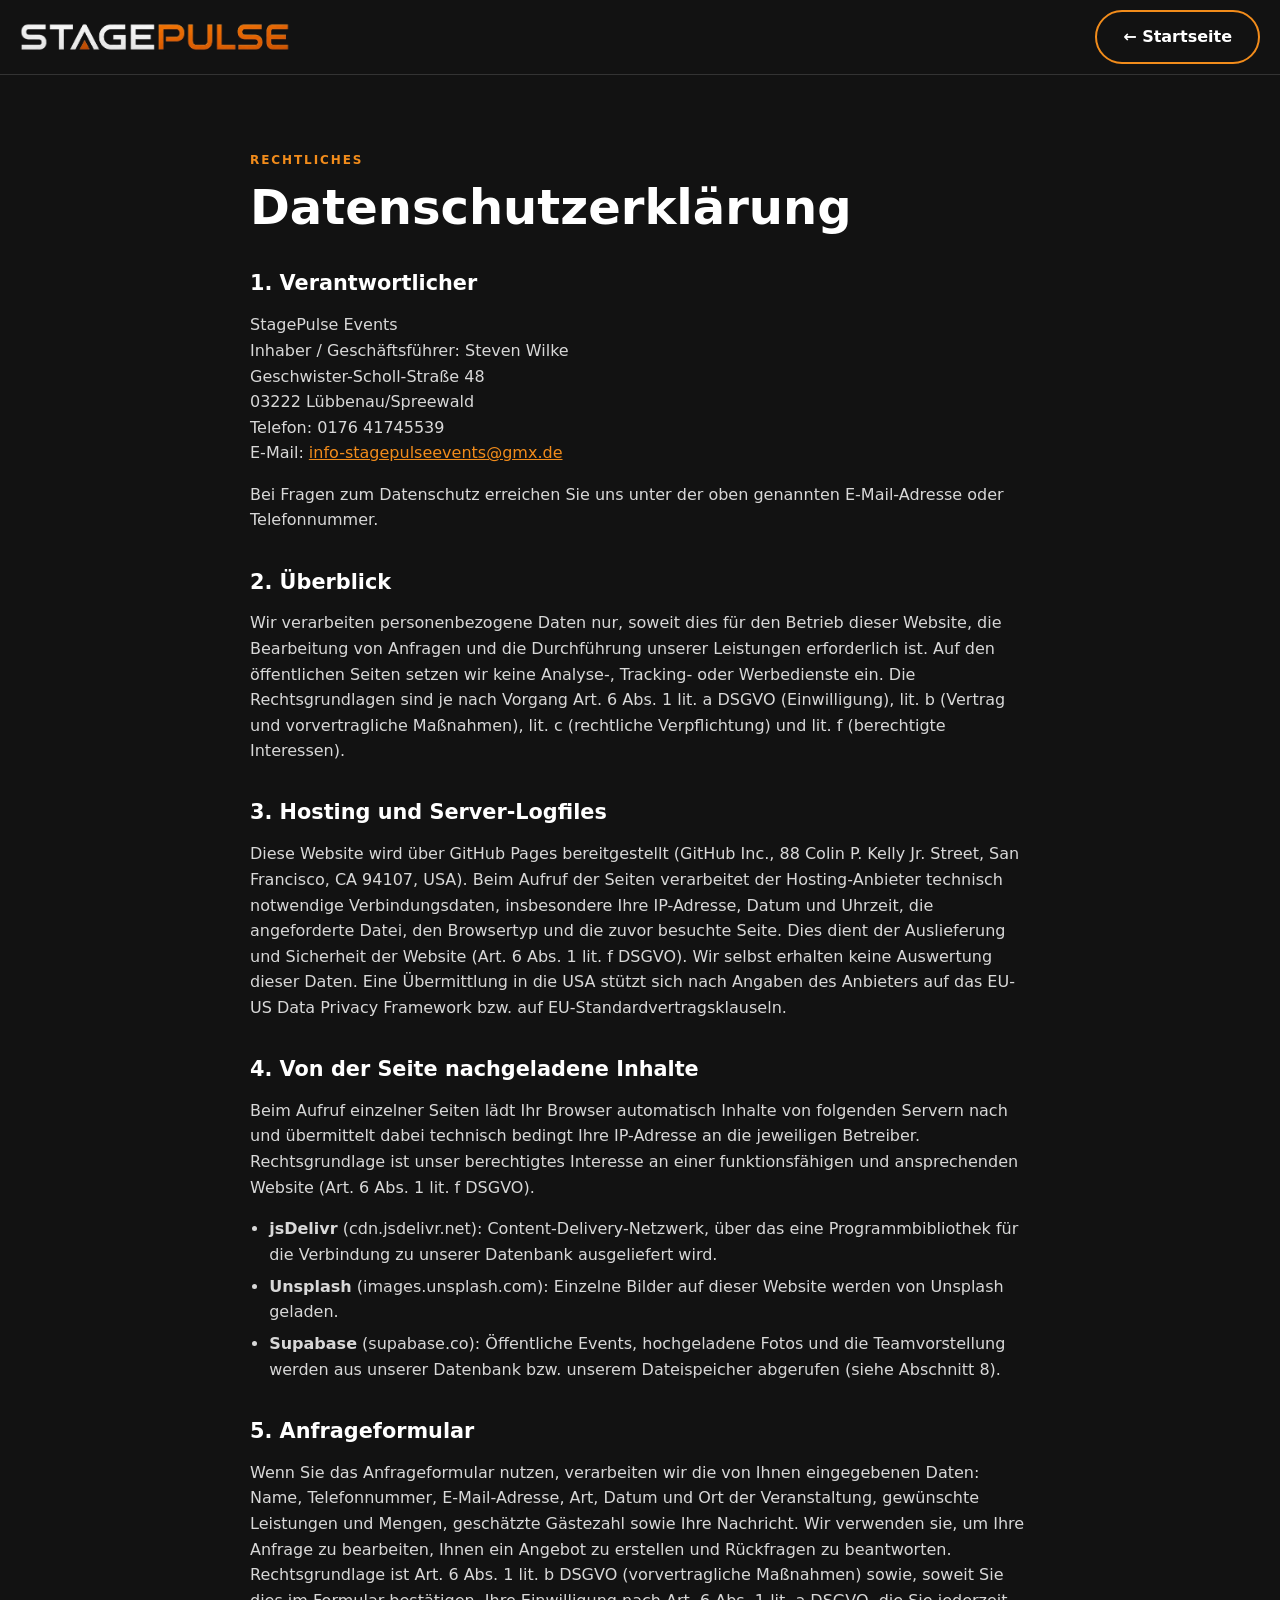
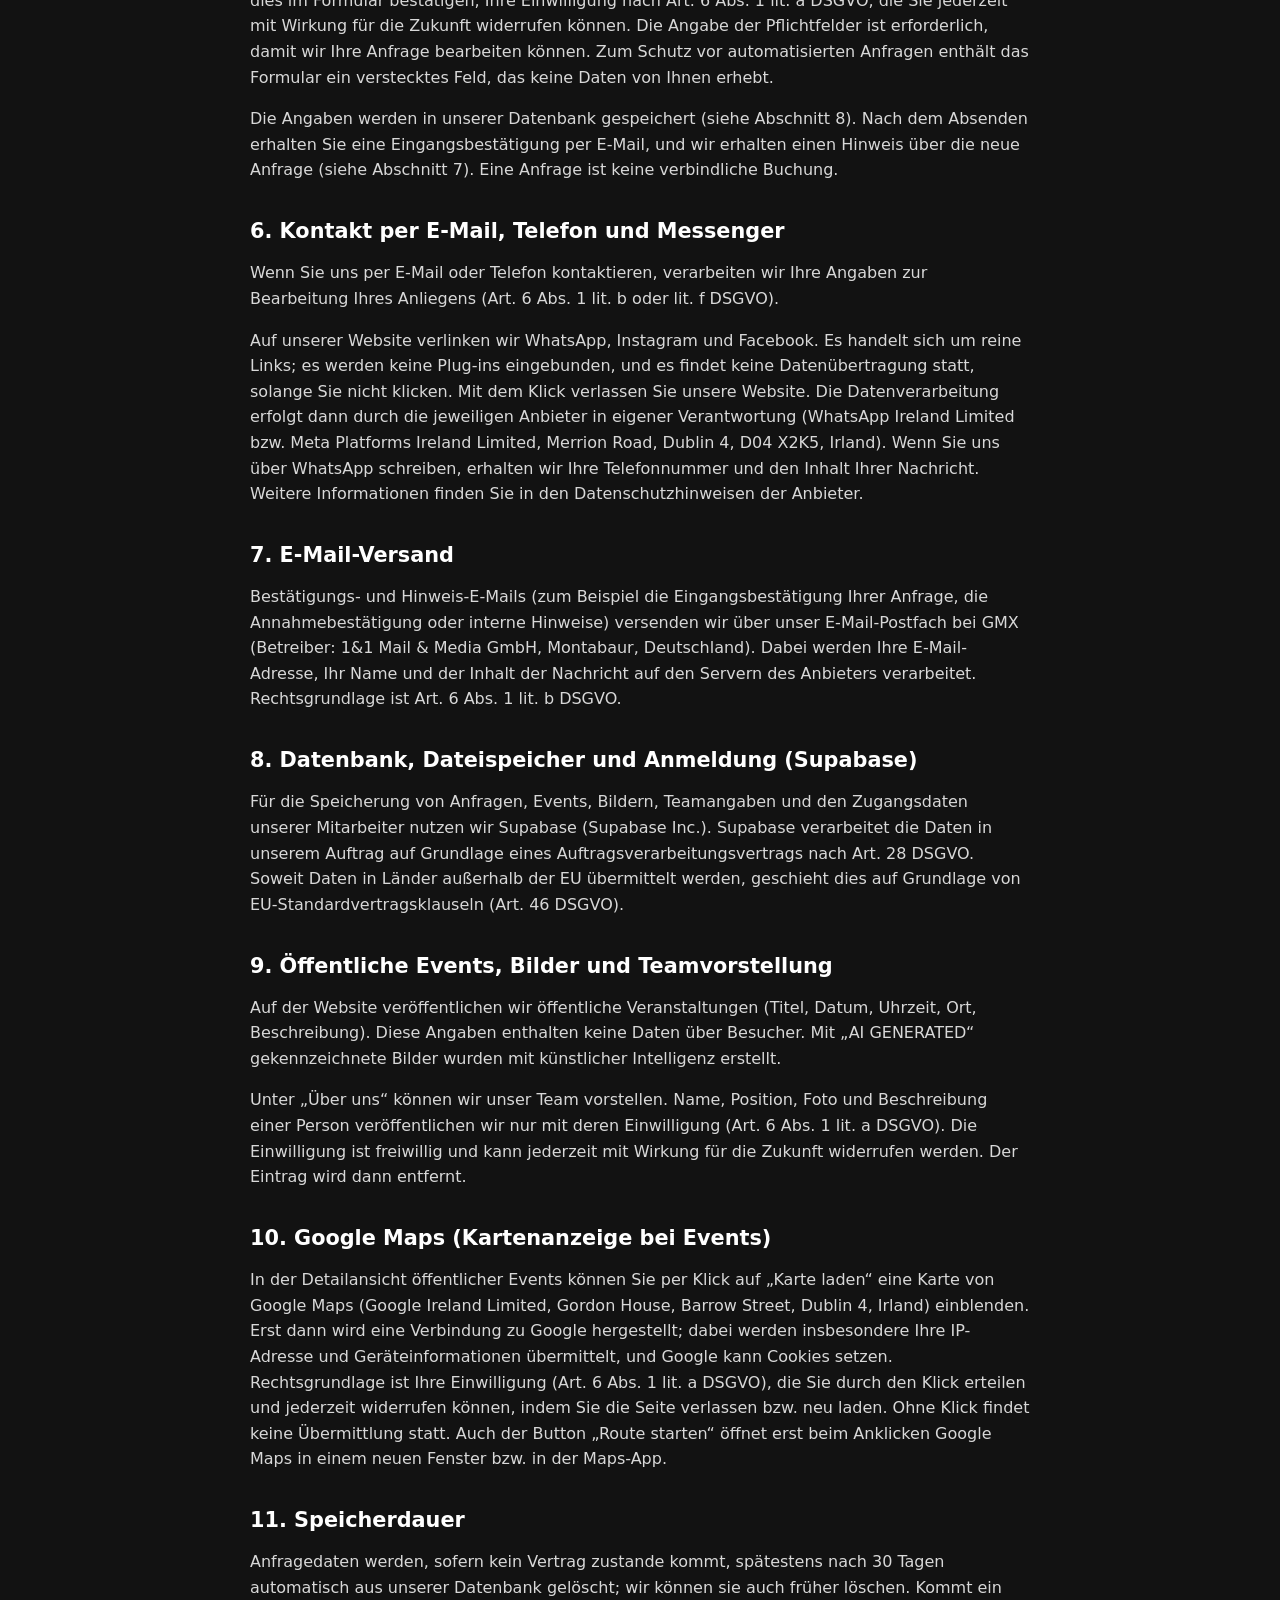
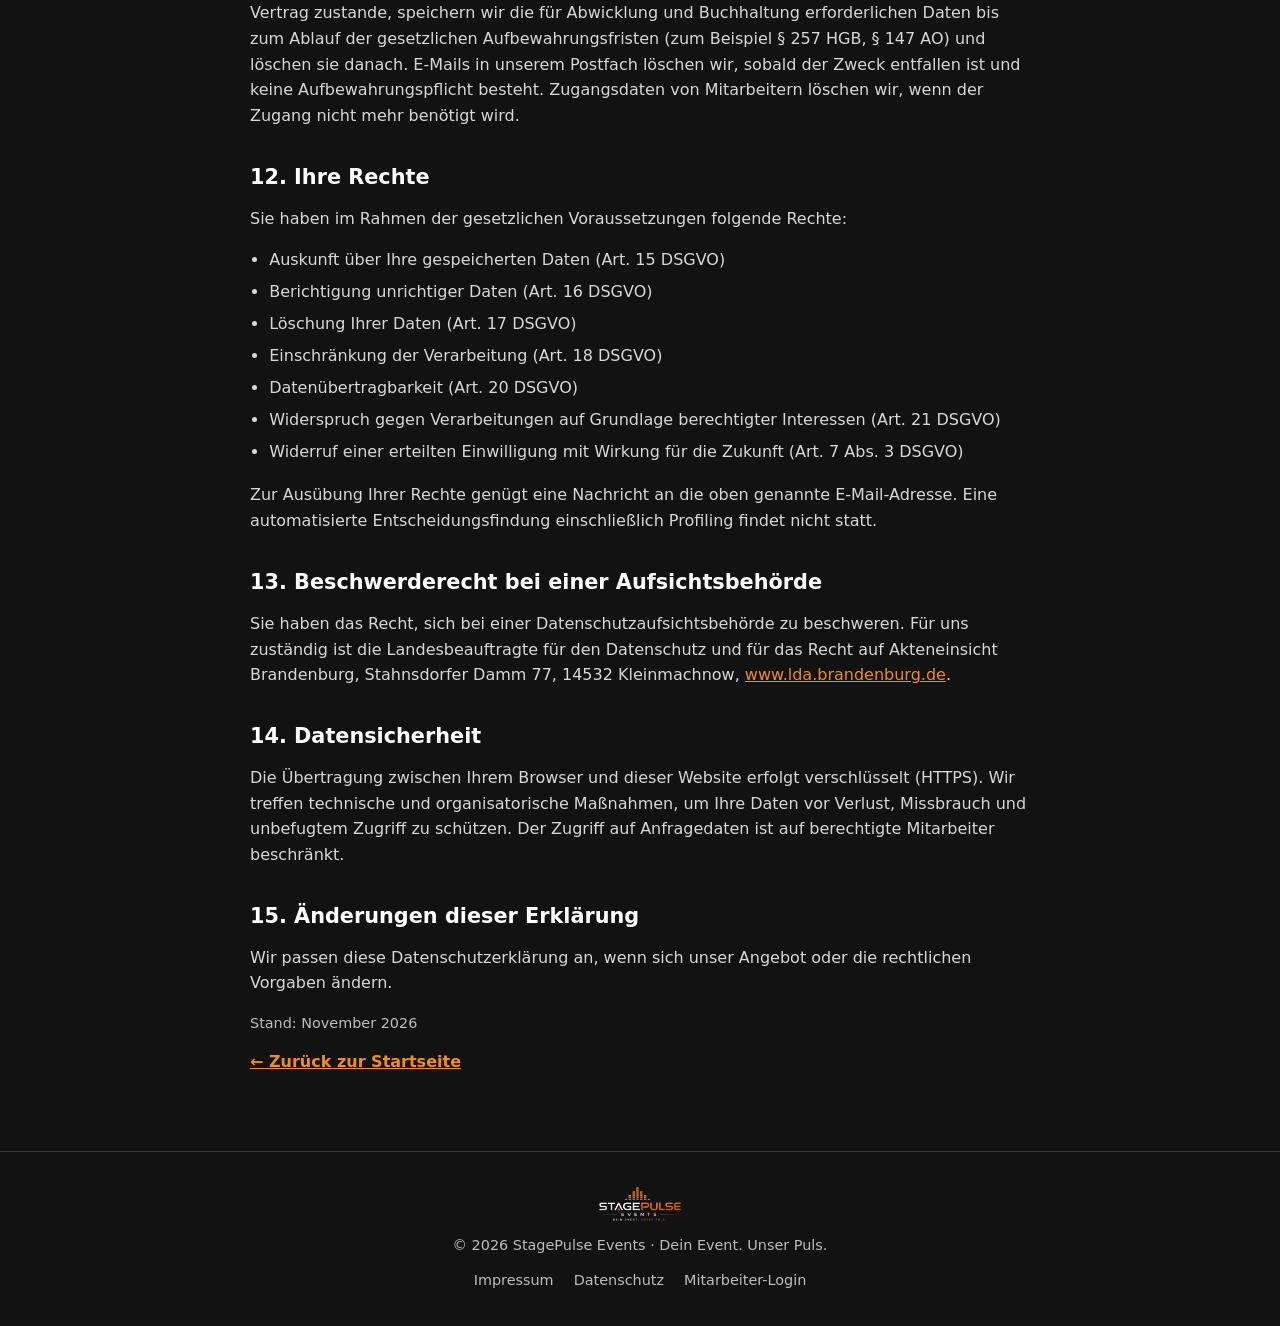
<file: datenschutz.html>
<!doctype html>
<html lang="de"><head><meta charset="utf-8"><meta name="viewport" content="width=device-width,initial-scale=1,viewport-fit=cover"><meta name="theme-color" content="#121212"><meta name="robots" content="noindex"><title>Datenschutzerklärung – StagePulse Events</title><link rel="icon" href="assets/logo.webp" type="image/webp"><link rel="stylesheet" href="styles.css?v=5930392b"><style>.legal ul{margin:0 0 1.1em 1.2em;padding:0;color:#d8d8d8}.legal li{margin:.4em 0}.legal a{color:var(--ac);text-decoration:underline}.legal h2{margin-top:1.8em}.legal h3{font-size:1.05rem;margin:1.2em 0 .3em}.legal .stand{color:var(--muted);font-size:.9rem}.legal address{font-style:normal}</style></head><body><header class="site-header"><a class="brand" href="index.html" aria-label="StagePulse Events Startseite"><img class="brand-logo" src="assets/logo-wortmarke.webp" alt="StagePulse Events" width="326" height="36"></a><a class="button button-ghost" href="index.html">← Startseite</a></header><main class="section-wrap legal"><div class="section-kicker">Rechtliches</div>
<h1>Datenschutzerklärung</h1>

<h2>1. Verantwortlicher</h2>
<p>StagePulse Events<br>Inhaber / Geschäftsführer: Steven Wilke<br>Geschwister-Scholl-Straße 48<br>03222 Lübbenau/Spreewald<br>Telefon: 0176 41745539<br>E-Mail: <a href="mailto:info-stagepulseevents@gmx.de">info-stagepulseevents@gmx.de</a></p>
<p>Bei Fragen zum Datenschutz erreichen Sie uns unter der oben genannten E-Mail-Adresse oder Telefonnummer.</p>

<h2>2. Überblick</h2>
<p>Wir verarbeiten personenbezogene Daten nur, soweit dies für den Betrieb dieser Website, die Bearbeitung von Anfragen und die Durchführung unserer Leistungen erforderlich ist. Auf den öffentlichen Seiten setzen wir keine Analyse-, Tracking- oder Werbedienste ein. Die Rechtsgrundlagen sind je nach Vorgang Art. 6 Abs. 1 lit. a DSGVO (Einwilligung), lit. b (Vertrag und vorvertragliche Maßnahmen), lit. c (rechtliche Verpflichtung) und lit. f (berechtigte Interessen).</p>

<h2>3. Hosting und Server-Logfiles</h2>
<p>Diese Website wird über GitHub Pages bereitgestellt (GitHub Inc., 88 Colin P. Kelly Jr. Street, San Francisco, CA 94107, USA). Beim Aufruf der Seiten verarbeitet der Hosting-Anbieter technisch notwendige Verbindungsdaten, insbesondere Ihre IP-Adresse, Datum und Uhrzeit, die angeforderte Datei, den Browsertyp und die zuvor besuchte Seite. Dies dient der Auslieferung und Sicherheit der Website (Art. 6 Abs. 1 lit. f DSGVO). Wir selbst erhalten keine Auswertung dieser Daten. Eine Übermittlung in die USA stützt sich nach Angaben des Anbieters auf das EU-US Data Privacy Framework bzw. auf EU-Standardvertragsklauseln.</p>

<h2>4. Von der Seite nachgeladene Inhalte</h2>
<p>Beim Aufruf einzelner Seiten lädt Ihr Browser automatisch Inhalte von folgenden Servern nach und übermittelt dabei technisch bedingt Ihre IP-Adresse an die jeweiligen Betreiber. Rechtsgrundlage ist unser berechtigtes Interesse an einer funktionsfähigen und ansprechenden Website (Art. 6 Abs. 1 lit. f DSGVO).</p>
<ul>
<li><strong>jsDelivr</strong> (cdn.jsdelivr.net): Content-Delivery-Netzwerk, über das eine Programmbibliothek für die Verbindung zu unserer Datenbank ausgeliefert wird.</li>
<li><strong>Unsplash</strong> (images.unsplash.com): Einzelne Bilder auf dieser Website werden von Unsplash geladen.</li>
<li><strong>Supabase</strong> (supabase.co): Öffentliche Events, hochgeladene Fotos und die Teamvorstellung werden aus unserer Datenbank bzw. unserem Dateispeicher abgerufen (siehe Abschnitt 8).</li>
</ul>

<h2>5. Anfrageformular</h2>
<p>Wenn Sie das Anfrageformular nutzen, verarbeiten wir die von Ihnen eingegebenen Daten: Name, Telefonnummer, E-Mail-Adresse, Art, Datum und Ort der Veranstaltung, gewünschte Leistungen und Mengen, geschätzte Gästezahl sowie Ihre Nachricht. Wir verwenden sie, um Ihre Anfrage zu bearbeiten, Ihnen ein Angebot zu erstellen und Rückfragen zu beantworten. Rechtsgrundlage ist Art. 6 Abs. 1 lit. b DSGVO (vorvertragliche Maßnahmen) sowie, soweit Sie dies im Formular bestätigen, Ihre Einwilligung nach Art. 6 Abs. 1 lit. a DSGVO, die Sie jederzeit mit Wirkung für die Zukunft widerrufen können. Die Angabe der Pflichtfelder ist erforderlich, damit wir Ihre Anfrage bearbeiten können. Zum Schutz vor automatisierten Anfragen enthält das Formular ein verstecktes Feld, das keine Daten von Ihnen erhebt.</p>
<p>Die Angaben werden in unserer Datenbank gespeichert (siehe Abschnitt 8). Nach dem Absenden erhalten Sie eine Eingangsbestätigung per E-Mail, und wir erhalten einen Hinweis über die neue Anfrage (siehe Abschnitt 7). Eine Anfrage ist keine verbindliche Buchung.</p>

<h2>6. Kontakt per E-Mail, Telefon und Messenger</h2>
<p>Wenn Sie uns per E-Mail oder Telefon kontaktieren, verarbeiten wir Ihre Angaben zur Bearbeitung Ihres Anliegens (Art. 6 Abs. 1 lit. b oder lit. f DSGVO).</p>
<p>Auf unserer Website verlinken wir WhatsApp, Instagram und Facebook. Es handelt sich um reine Links; es werden keine Plug-ins eingebunden, und es findet keine Datenübertragung statt, solange Sie nicht klicken. Mit dem Klick verlassen Sie unsere Website. Die Datenverarbeitung erfolgt dann durch die jeweiligen Anbieter in eigener Verantwortung (WhatsApp Ireland Limited bzw. Meta Platforms Ireland Limited, Merrion Road, Dublin 4, D04 X2K5, Irland). Wenn Sie uns über WhatsApp schreiben, erhalten wir Ihre Telefonnummer und den Inhalt Ihrer Nachricht. Weitere Informationen finden Sie in den Datenschutzhinweisen der Anbieter.</p>

<h2>7. E-Mail-Versand</h2>
<p>Bestätigungs- und Hinweis-E-Mails (zum Beispiel die Eingangsbestätigung Ihrer Anfrage, die Annahmebestätigung oder interne Hinweise) versenden wir über unser E-Mail-Postfach bei GMX (Betreiber: 1&amp;1 Mail &amp; Media GmbH, Montabaur, Deutschland). Dabei werden Ihre E-Mail-Adresse, Ihr Name und der Inhalt der Nachricht auf den Servern des Anbieters verarbeitet. Rechtsgrundlage ist Art. 6 Abs. 1 lit. b DSGVO.</p>

<h2>8. Datenbank, Dateispeicher und Anmeldung (Supabase)</h2>
<p>Für die Speicherung von Anfragen, Events, Bildern, Teamangaben und den Zugangsdaten unserer Mitarbeiter nutzen wir Supabase (Supabase Inc.). Supabase verarbeitet die Daten in unserem Auftrag auf Grundlage eines Auftragsverarbeitungsvertrags nach Art. 28 DSGVO. Soweit Daten in Länder außerhalb der EU übermittelt werden, geschieht dies auf Grundlage von EU-Standardvertragsklauseln (Art. 46 DSGVO).</p>

<h2>9. Öffentliche Events, Bilder und Teamvorstellung</h2>
<p>Auf der Website veröffentlichen wir öffentliche Veranstaltungen (Titel, Datum, Uhrzeit, Ort, Beschreibung). Diese Angaben enthalten keine Daten über Besucher. Mit „AI GENERATED“ gekennzeichnete Bilder wurden mit künstlicher Intelligenz erstellt.</p>
<p>Unter „Über uns“ können wir unser Team vorstellen. Name, Position, Foto und Beschreibung einer Person veröffentlichen wir nur mit deren Einwilligung (Art. 6 Abs. 1 lit. a DSGVO). Die Einwilligung ist freiwillig und kann jederzeit mit Wirkung für die Zukunft widerrufen werden. Der Eintrag wird dann entfernt.</p>

<h2>10. Google Maps (Kartenanzeige bei Events)</h2>
<p>In der Detailansicht öffentlicher Events können Sie per Klick auf „Karte laden“ eine Karte von Google Maps (Google Ireland Limited, Gordon House, Barrow Street, Dublin 4, Irland) einblenden. Erst dann wird eine Verbindung zu Google hergestellt; dabei werden insbesondere Ihre IP-Adresse und Geräteinformationen übermittelt, und Google kann Cookies setzen. Rechtsgrundlage ist Ihre Einwilligung (Art. 6 Abs. 1 lit. a DSGVO), die Sie durch den Klick erteilen und jederzeit widerrufen können, indem Sie die Seite verlassen bzw. neu laden. Ohne Klick findet keine Übermittlung statt. Auch der Button „Route starten“ öffnet erst beim Anklicken Google Maps in einem neuen Fenster bzw. in der Maps-App.</p>

<h2>11. Speicherdauer</h2>
<p>Anfragedaten werden, sofern kein Vertrag zustande kommt, spätestens nach 30 Tagen automatisch aus unserer Datenbank gelöscht; wir können sie auch früher löschen. Kommt ein Vertrag zustande, speichern wir die für Abwicklung und Buchhaltung erforderlichen Daten bis zum Ablauf der gesetzlichen Aufbewahrungsfristen (zum Beispiel § 257 HGB, § 147 AO) und löschen sie danach. E-Mails in unserem Postfach löschen wir, sobald der Zweck entfallen ist und keine Aufbewahrungspflicht besteht. Zugangsdaten von Mitarbeitern löschen wir, wenn der Zugang nicht mehr benötigt wird.</p>

<h2>12. Ihre Rechte</h2>
<p>Sie haben im Rahmen der gesetzlichen Voraussetzungen folgende Rechte:</p>
<ul>
<li>Auskunft über Ihre gespeicherten Daten (Art. 15 DSGVO)</li>
<li>Berichtigung unrichtiger Daten (Art. 16 DSGVO)</li>
<li>Löschung Ihrer Daten (Art. 17 DSGVO)</li>
<li>Einschränkung der Verarbeitung (Art. 18 DSGVO)</li>
<li>Datenübertragbarkeit (Art. 20 DSGVO)</li>
<li>Widerspruch gegen Verarbeitungen auf Grundlage berechtigter Interessen (Art. 21 DSGVO)</li>
<li>Widerruf einer erteilten Einwilligung mit Wirkung für die Zukunft (Art. 7 Abs. 3 DSGVO)</li>
</ul>
<p>Zur Ausübung Ihrer Rechte genügt eine Nachricht an die oben genannte E-Mail-Adresse. Eine automatisierte Entscheidungsfindung einschließlich Profiling findet nicht statt.</p>

<h2>13. Beschwerderecht bei einer Aufsichtsbehörde</h2>
<p>Sie haben das Recht, sich bei einer Datenschutzaufsichtsbehörde zu beschweren. Für uns zuständig ist die Landesbeauftragte für den Datenschutz und für das Recht auf Akteneinsicht Brandenburg, Stahnsdorfer Damm 77, 14532 Kleinmachnow, <a href="https://www.lda.brandenburg.de" target="_blank" rel="noopener noreferrer">www.lda.brandenburg.de</a>.</p>

<h2>14. Datensicherheit</h2>
<p>Die Übertragung zwischen Ihrem Browser und dieser Website erfolgt verschlüsselt (HTTPS). Wir treffen technische und organisatorische Maßnahmen, um Ihre Daten vor Verlust, Missbrauch und unbefugtem Zugriff zu schützen. Der Zugriff auf Anfragedaten ist auf berechtigte Mitarbeiter beschränkt.</p>

<h2>15. Änderungen dieser Erklärung</h2>
<p>Wir passen diese Datenschutzerklärung an, wenn sich unser Angebot oder die rechtlichen Vorgaben ändern.</p>
<p class="stand">Stand: November 2026</p>
<a class="under-link" href="index.html">← Zurück zur Startseite</a></main><footer class="site-footer"><a class="brand" href="index.html#start" aria-label="StagePulse Events"><img class="footer-logo" src="assets/logo.webp" alt="StagePulse Events – Dein Event. Unser Puls." width="84" height="36"></a><span>© <span id="year"></span> StagePulse Events · Dein Event. Unser Puls.</span><div><a href="impressum.html">Impressum</a><a href="datenschutz.html">Datenschutz</a><a href="admin.html">Mitarbeiter-Login</a></div></footer><script>document.getElementById("year").textContent=new Date().getFullYear()</script></body></html>
</file>
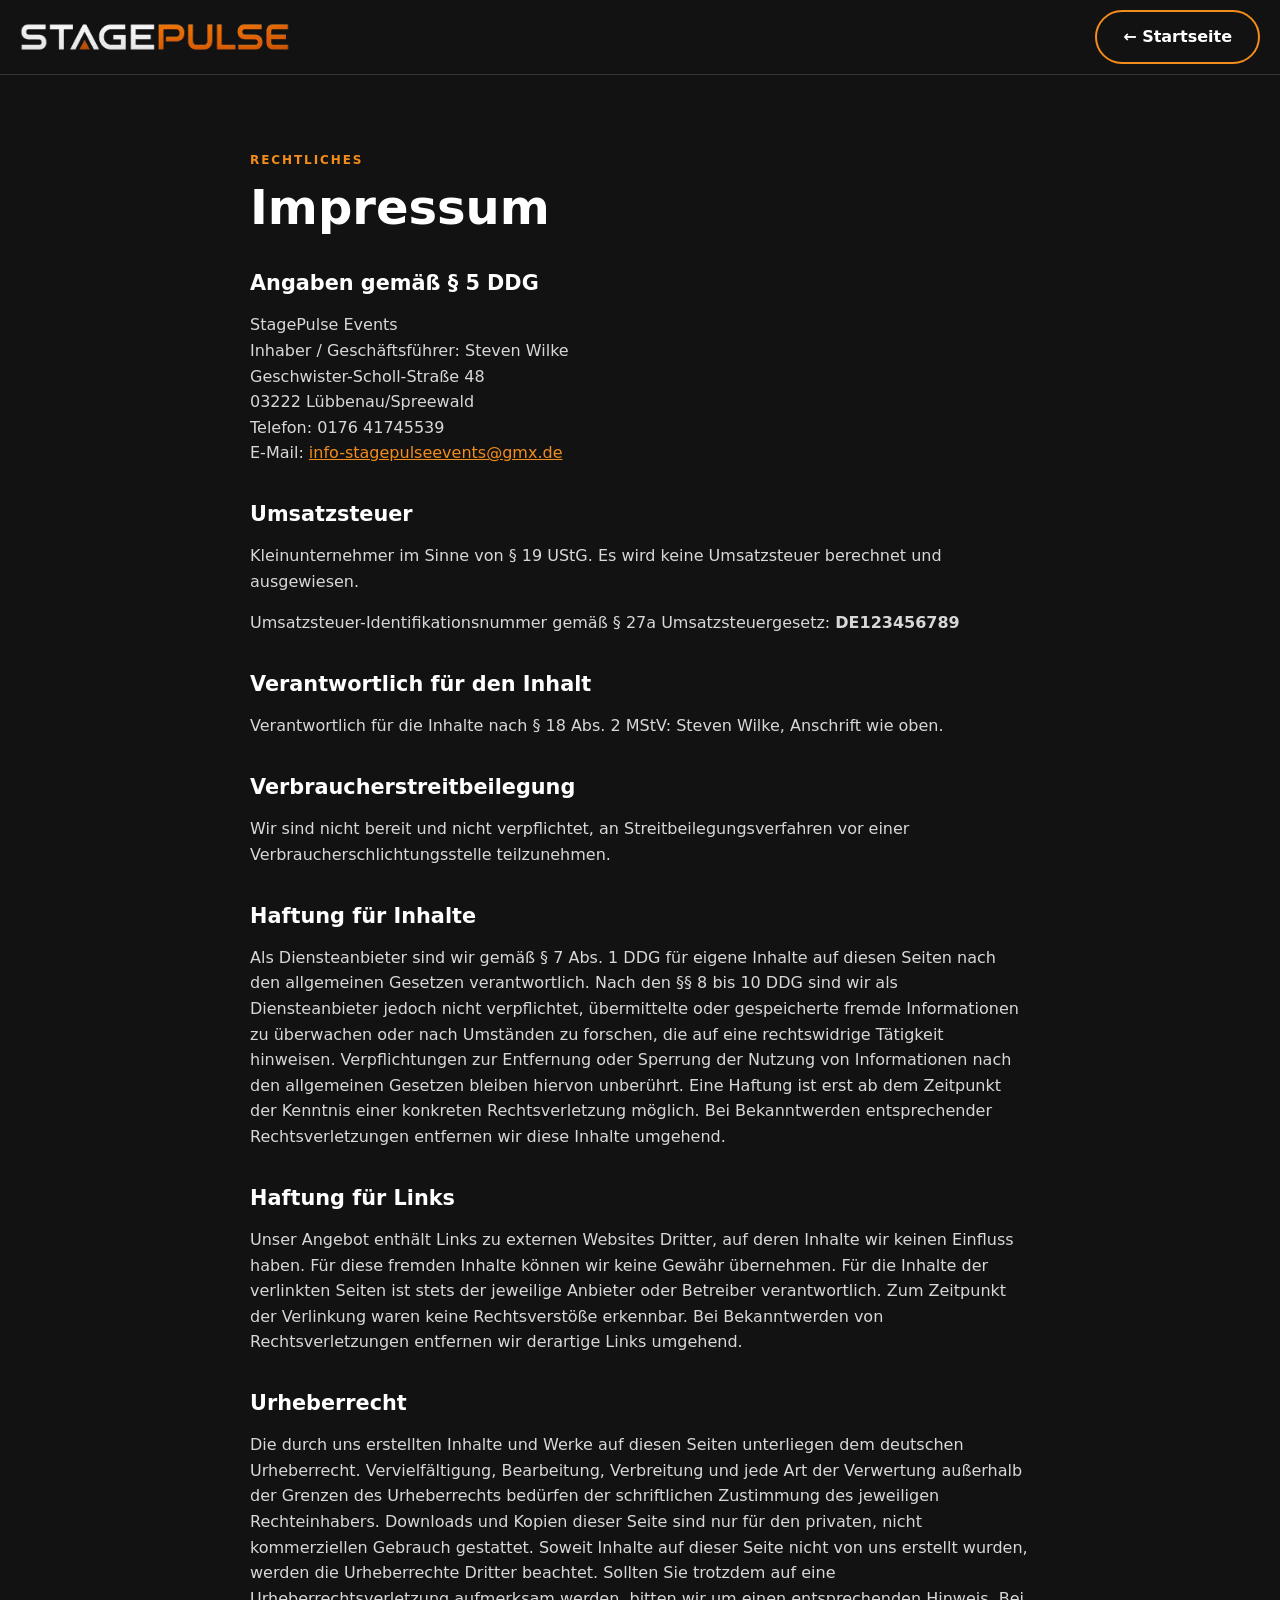
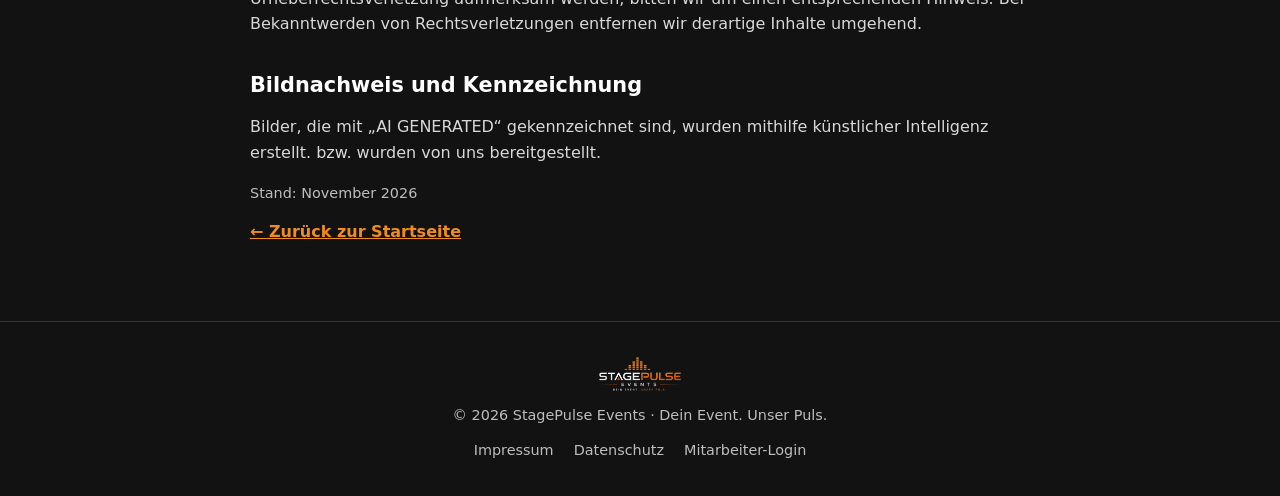
<file: impressum.html>
<!doctype html>
<html lang="de"><head><meta charset="utf-8"><meta name="viewport" content="width=device-width,initial-scale=1,viewport-fit=cover"><meta name="theme-color" content="#121212"><meta name="robots" content="noindex"><title>Impressum – StagePulse Events</title><link rel="icon" href="assets/logo.webp" type="image/webp"><link rel="stylesheet" href="styles.css?v=5930392b"><style>.legal ul{margin:0 0 1.1em 1.2em;padding:0;color:#d8d8d8}.legal li{margin:.4em 0}.legal a{color:var(--ac);text-decoration:underline}.legal h2{margin-top:1.8em}.legal h3{font-size:1.05rem;margin:1.2em 0 .3em}.legal .stand{color:var(--muted);font-size:.9rem}.legal address{font-style:normal}</style></head><body><header class="site-header"><a class="brand" href="index.html" aria-label="StagePulse Events Startseite"><img class="brand-logo" src="assets/logo-wortmarke.webp" alt="StagePulse Events" width="326" height="36"></a><a class="button button-ghost" href="index.html">← Startseite</a></header><main class="section-wrap legal"><div class="section-kicker">Rechtliches</div>
<h1>Impressum</h1>
<h2>Angaben gemäß § 5 DDG</h2>
<p>StagePulse Events<br>Inhaber / Geschäftsführer: Steven Wilke<br>Geschwister-Scholl-Straße 48<br>03222 Lübbenau/Spreewald<br>Telefon: 0176 41745539<br>E-Mail: <a href="mailto:info-stagepulseevents@gmx.de">info-stagepulseevents@gmx.de</a></p>
<h2>Umsatzsteuer</h2>
<p>Kleinunternehmer im Sinne von § 19 UStG. Es wird keine Umsatzsteuer berechnet und ausgewiesen.</p>
<!-- UMSATZSTEUER-ID EINTRAGEN:
     Die Zeile darunter ist im Moment unsichtbar (wegen des Wortes "hidden").
     1. Ersetze DE123456789 durch deine Umsatzsteuer-ID.
     2. Lösche in derselben Zeile das Wort hidden samt Leerzeichen.
     Danach erscheint die Zeile auf der Seite. -->
<p>Umsatzsteuer-Identifikationsnummer gemäß § 27a Umsatzsteuergesetz: <strong>DE123456789</strong></p>
<h2>Verantwortlich für den Inhalt</h2>
<p>Verantwortlich für die Inhalte nach § 18 Abs. 2 MStV: Steven Wilke, Anschrift wie oben.</p>
<h2>Verbraucherstreitbeilegung</h2>
<p>Wir sind nicht bereit und nicht verpflichtet, an Streitbeilegungsverfahren vor einer Verbraucherschlichtungsstelle teilzunehmen.</p>
<h2>Haftung für Inhalte</h2>
<p>Als Diensteanbieter sind wir gemäß § 7 Abs. 1 DDG für eigene Inhalte auf diesen Seiten nach den allgemeinen Gesetzen verantwortlich. Nach den §§ 8 bis 10 DDG sind wir als Diensteanbieter jedoch nicht verpflichtet, übermittelte oder gespeicherte fremde Informationen zu überwachen oder nach Umständen zu forschen, die auf eine rechtswidrige Tätigkeit hinweisen. Verpflichtungen zur Entfernung oder Sperrung der Nutzung von Informationen nach den allgemeinen Gesetzen bleiben hiervon unberührt. Eine Haftung ist erst ab dem Zeitpunkt der Kenntnis einer konkreten Rechtsverletzung möglich. Bei Bekanntwerden entsprechender Rechtsverletzungen entfernen wir diese Inhalte umgehend.</p>
<h2>Haftung für Links</h2>
<p>Unser Angebot enthält Links zu externen Websites Dritter, auf deren Inhalte wir keinen Einfluss haben. Für diese fremden Inhalte können wir keine Gewähr übernehmen. Für die Inhalte der verlinkten Seiten ist stets der jeweilige Anbieter oder Betreiber verantwortlich. Zum Zeitpunkt der Verlinkung waren keine Rechtsverstöße erkennbar. Bei Bekanntwerden von Rechtsverletzungen entfernen wir derartige Links umgehend.</p>
<h2>Urheberrecht</h2>
<p>Die durch uns erstellten Inhalte und Werke auf diesen Seiten unterliegen dem deutschen Urheberrecht. Vervielfältigung, Bearbeitung, Verbreitung und jede Art der Verwertung außerhalb der Grenzen des Urheberrechts bedürfen der schriftlichen Zustimmung des jeweiligen Rechteinhabers. Downloads und Kopien dieser Seite sind nur für den privaten, nicht kommerziellen Gebrauch gestattet. Soweit Inhalte auf dieser Seite nicht von uns erstellt wurden, werden die Urheberrechte Dritter beachtet. Sollten Sie trotzdem auf eine Urheberrechtsverletzung aufmerksam werden, bitten wir um einen entsprechenden Hinweis. Bei Bekanntwerden von Rechtsverletzungen entfernen wir derartige Inhalte umgehend.</p>
<h2>Bildnachweis und Kennzeichnung</h2>
<p>Bilder, die mit „AI GENERATED“ gekennzeichnet sind, wurden mithilfe künstlicher Intelligenz erstellt. bzw. wurden von uns bereitgestellt.</p>
<p class="stand">Stand: November 2026</p>
<a class="under-link" href="index.html">← Zurück zur Startseite</a></main><footer class="site-footer"><a class="brand" href="index.html#start" aria-label="StagePulse Events"><img class="footer-logo" src="assets/logo.webp" alt="StagePulse Events – Dein Event. Unser Puls." width="84" height="36"></a><span>© <span id="year"></span> StagePulse Events · Dein Event. Unser Puls.</span><div><a href="impressum.html">Impressum</a><a href="datenschutz.html">Datenschutz</a><a href="admin.html">Mitarbeiter-Login</a></div></footer><script>document.getElementById("year").textContent=new Date().getFullYear()</script></body></html>
</file>
<file: styles.css>
:root{--bg:#121212;--bg2:#1c1c1e;--panel:#1c1c1e;--text:#fff;--muted:#bdbdbd;--line:#333;--ac:#F28C1B;--purple:#F28C1B;--blue:#ffb347;--font:system-ui,-apple-system,"Segoe UI",Roboto,sans-serif;--display:var(--font);color-scheme:dark}
*{box-sizing:border-box}html{scroll-behavior:smooth;scroll-padding-top:80px;overflow-x:hidden}
body{margin:0;background:var(--bg);color:var(--text);font:16px/1.6 var(--font);overflow-x:hidden}
a{color:inherit;text-decoration:none}button,input,textarea,select{font:inherit}
:focus-visible{outline:3px solid var(--ac);outline-offset:3px}
h1,h2,h3{line-height:1.15;margin:0 0 .5em;font-weight:800}h2{font-size:clamp(1.8rem,5vw,2.8rem)}h2 span{color:var(--ac)}
.section-wrap{padding:76px 20px;max-width:1100px;margin:auto}
.section-kicker{font-size:.75rem;letter-spacing:.16em;font-weight:700;color:var(--ac);text-transform:uppercase;margin-bottom:10px}
.lead{color:var(--muted);max-width:62ch;font-size:1.05rem}
.site-header{position:sticky;top:0;z-index:20;display:flex;justify-content:space-between;align-items:center;gap:12px;padding:10px 20px;background:#121212f2;border-bottom:1px solid var(--line)}
.brand{display:flex;align-items:center;gap:10px}.brand-logo{height:30px;width:auto;display:block}.footer-logo{height:36px;width:auto}
.menu-toggle{background:none;border:1px solid var(--line);color:var(--text);border-radius:8px;padding:8px 16px;cursor:pointer;font-size:1rem}.menu-toggle:hover{border-color:var(--ac)}
.menu-toggle .t-x,.menu-toggle[aria-expanded=true] .t-o{display:none}.menu-toggle[aria-expanded=true] .t-x{display:inline}
.main-nav{position:fixed;inset:0;z-index:15;background:#0b0b0b;display:none;flex-direction:column;justify-content:center;align-items:center;gap:22px;padding:80px 20px 20px}
.main-nav.open{display:flex}.main-nav a{font-size:clamp(1.6rem,6vw,2.2rem);font-weight:800}.main-nav a:hover{color:var(--ac)}
.main-nav .nav-cta{background:var(--ac);color:#111;border-radius:999px;padding:12px 30px;font-size:1.1rem}.main-nav .nav-cta:hover{color:#111;filter:brightness(1.1)}
.button{display:inline-flex;align-items:center;justify-content:center;gap:8px;border:2px solid transparent;border-radius:999px;padding:12px 26px;font-weight:700;cursor:pointer;transition:.2s;font-size:1rem;color:var(--text);background:none}
.button-primary{background:var(--ac);color:#111}.button-primary:hover{filter:brightness(1.12);transform:translateY(-2px)}
.button-ghost{border-color:var(--ac);color:var(--text)}.button-ghost:hover{background:#F28C1B22}
.button:disabled{opacity:.6;cursor:wait}
.text-link,.under-link{color:var(--ac);font-weight:700}.text-link:hover,.under-link:hover{text-decoration:underline}
.hero{position:relative;min-height:90vh;display:flex;flex-direction:column;align-items:center;justify-content:center;text-align:center;gap:18px;padding:60px 20px 70px;overflow:hidden;background:radial-gradient(ellipse at 50% 30%,#2a1a08 0,var(--bg) 70%)}
.hero-image{position:absolute;inset:0;background:linear-gradient(#121212cc,#121212f2),url('https://images.unsplash.com/photo-1470229722913-7c0e2dbbafd3?auto=format&fit=crop&w=2000&q=80') center/cover;opacity:.55}
.hero>*{position:relative}.hero h1{margin:0}.hero-logo{width:min(440px,86vw);height:auto;display:block}
.hero-copy{color:var(--muted);max-width:56ch;margin:0}.hero-actions{display:flex;flex-wrap:wrap;gap:16px;justify-content:center;align-items:center}
.eq{display:inline-flex;align-items:flex-end;gap:5px;height:34px}.eq i{width:6px;height:100%;background:var(--ac);border-radius:2px;transform-origin:bottom;animation:eq 1.1s ease-in-out infinite alternate}.eq i:nth-child(2){animation-delay:-.5s}.eq i:nth-child(3){animation-delay:-.8s}.eq i:nth-child(4){animation-delay:-.3s}.eq i:nth-child(5){animation-delay:-.65s}@keyframes eq{from{transform:scaleY(1)}to{transform:scaleY(.25)}}
.grid{display:grid;gap:18px;grid-template-columns:repeat(auto-fit,minmax(290px,1fr));margin-top:34px}
.card{background:var(--bg2);border:1px solid var(--line);border-radius:16px;overflow:hidden;display:flex;flex-direction:column;transition:.2s}.card:hover{border-color:var(--ac);transform:translateY(-3px)}
.card img{width:100%;aspect-ratio:16/10;object-fit:cover;display:block}
.card .b{padding:20px;display:flex;flex-direction:column;gap:10px;flex:1}.card h3{margin:0;font-size:1.25rem}.card p{margin:0;color:var(--muted);font-size:.95rem}.card .button{margin-top:auto;align-self:flex-start}
.card .note-ob,.note-ob{border-left:4px solid var(--ac);padding:6px 12px;background:#2a1c0b;border-radius:6px;font-size:.9rem;color:#ffe2bf}
.occ-head{display:flex;justify-content:space-between;align-items:end;gap:20px;flex-wrap:wrap;margin-bottom:26px}
.occ-ctrl{display:flex;align-items:center;gap:12px;color:var(--muted);font-weight:700}.occ-ctrl button{width:46px;height:46px;border-radius:50%;border:1px solid var(--line);background:none;color:#fff;font-size:1.1rem;cursor:pointer}.occ-ctrl button:hover{background:var(--ac);color:#111;border-color:var(--ac)}
.occ-row{display:flex;gap:14px;overflow-x:auto;scroll-snap-type:x mandatory;scrollbar-width:none;padding-bottom:8px}.occ-row::-webkit-scrollbar{display:none}
.occ-card{flex:0 0 min(75%,250px);height:300px;position:relative;scroll-snap-align:start;overflow:hidden;border-radius:16px;border:1px solid var(--line);background:var(--bg2)}
.occ-card img{width:100%;height:100%;object-fit:cover;opacity:.7}.card-shade{position:absolute;inset:0;background:linear-gradient(0deg,#121212 0%,#12121255 60%,transparent)}
.occ-card b{position:absolute;top:16px;left:18px;color:var(--ac);font-size:.85rem}.occ-card h3{position:absolute;left:18px;bottom:16px;margin:0;font-size:1.4rem}
.adv-filter{display:flex;flex-wrap:wrap;gap:8px;margin:34px 0 22px}.adv-filter button{background:none;color:var(--text);border:1px solid var(--line);border-radius:999px;padding:8px 16px;cursor:pointer}.adv-filter button[aria-pressed=true]{background:var(--ac);color:#111;border-color:var(--ac);font-weight:700}
.adv-grid{display:grid;gap:16px;grid-template-columns:repeat(auto-fit,minmax(220px,1fr))}.adv{background:var(--bg2);border:1px solid var(--line);border-top:3px solid var(--ac);border-radius:14px;padding:22px}.adv h3{font-size:1.15rem}.adv p{margin:0;color:var(--muted);font-size:.95rem}.adv[hidden]{display:none}
.intro-grid{display:grid;gap:30px;grid-template-columns:repeat(auto-fit,minmax(280px,1fr));align-items:start}
.moment-grid{display:grid;gap:12px;grid-template-columns:repeat(auto-fit,minmax(220px,1fr));grid-auto-rows:230px;margin-top:30px}.moment{position:relative;overflow:hidden;margin:0;border-radius:14px;background:var(--bg2)}.moment.tall{grid-row:span 2}
.moment img{width:100%;height:calc(100% + 60px);object-fit:cover;display:block;transform:translateY(var(--py,0px))}
.process-grid{display:grid;gap:16px;grid-template-columns:repeat(auto-fit,minmax(150px,1fr));margin:26px 0 8px}.process-grid>div{border-top:2px solid var(--ac);padding-top:12px}.process-grid b{color:var(--ac)}.process-grid h3{margin:4px 0;font-size:1.1rem}.process-grid p{margin:0;color:var(--muted);font-size:.9rem}
.contact{display:grid;gap:34px;grid-template-columns:repeat(auto-fit,minmax(300px,1fr));align-items:start}
.contact-detail{display:flex;flex-direction:column;margin-top:18px}.contact-detail span{font-size:.75rem;letter-spacing:.14em;color:var(--muted)}.contact-detail a{color:var(--ac);font-size:1.15rem;font-weight:700}
.inquiry-form{background:var(--bg2);border:1px solid var(--line);border-radius:18px;padding:26px}
.form-top{display:flex;justify-content:space-between;color:var(--muted);font-size:.8rem;font-weight:700}.form-progress{height:4px;background:var(--line);border-radius:4px;margin:12px 0 22px}.form-progress i{display:block;width:50%;height:100%;background:var(--ac);border-radius:4px;transition:.3s}
.form-step{display:none}.form-step.active{display:block}.form-step h3,.form-success h3{font-size:1.4rem;margin:0}.form-hint{font-size:.9rem;color:var(--muted);margin:4px 0 16px}
.service-options{display:grid;grid-template-columns:1fr 1fr;gap:8px;margin-bottom:20px}.service-options input{position:absolute;opacity:0}.service-options span{display:block;padding:10px 12px;border:1px solid #555;border-radius:999px;font-size:.88rem;text-align:center;cursor:pointer;transition:.2s}.service-options input:checked+span{border-color:var(--ac);background:#F28C1B26;font-weight:700}.service-options input:focus-visible+span{outline:3px solid var(--ac);outline-offset:2px}
.form-grid{display:grid;grid-template-columns:1fr 1fr;gap:12px}.span-two{grid-column:span 2}.form-grid label{display:grid;gap:4px;font-size:.88rem;color:var(--muted)}
input,select,textarea{background:#0e0e0f;color:var(--text);border:1px solid #555;border-radius:8px;padding:11px;width:100%}input[type=checkbox]{width:auto}textarea{resize:vertical}input:focus,textarea:focus,select:focus{border-color:var(--ac);outline:none}
.form-next{margin-top:20px;width:100%}.consent{display:flex;gap:10px;align-items:flex-start;margin:16px 0;font-size:.85rem;color:var(--muted)}.consent input{accent-color:var(--ac);margin-top:4px}.consent a{color:var(--ac);text-decoration:underline}
.form-actions{display:flex;gap:12px}.form-actions .button{flex:1}.form-error{margin-top:12px;color:#ff9d9d}.form-footnote{font-size:.8rem;color:var(--muted);margin:14px 0 0}
.form-success{text-align:center;padding:36px 8px}.success-icon{width:52px;height:52px;border:2px solid var(--ac);border-radius:50%;display:grid;place-items:center;color:var(--ac);font-size:1.4rem;margin:0 auto 16px}.form-success p{color:var(--muted)}
.site-footer{border-top:1px solid var(--line);padding:34px 20px;display:flex;flex-direction:column;align-items:center;gap:12px;text-align:center;color:var(--muted);font-size:.9rem}.site-footer>div{display:flex;gap:20px;flex-wrap:wrap;justify-content:center}.site-footer a:hover{color:var(--ac)}
dialog{background:var(--bg2);color:var(--text);border:1px solid var(--line);border-radius:16px;padding:0}dialog::backdrop{background:#000c}.dialog-inner{padding:30px;min-width:min(400px,85vw)}.dialog-close{float:right;background:none;border:0;color:#fff;font-size:1.6rem;cursor:pointer}
.legal{max-width:820px}.legal h1{font-size:clamp(2rem,6vw,3rem)}.legal h2{font-size:1.3rem;margin-top:1.6em}.legal p{color:#d8d8d8}
.reveal{animation:rise .8s both}@keyframes rise{from{opacity:0;transform:translateY(20px)}to{opacity:1;transform:none}}
@media(max-width:560px){.form-grid{grid-template-columns:1fr}.span-two{grid-column:span 1}.form-actions{flex-direction:column-reverse}.brand-logo{height:24px}.moment.tall{grid-row:span 1}}
@media(prefers-reduced-motion:reduce){*,*::before,*::after{animation:none!important;transition:none!important;scroll-behavior:auto!important}.moment img{transform:none!important}}

.moment-slot{display:flex;flex-direction:column;align-items:center;justify-content:center;gap:6px;border:2px dashed #555;background:var(--bg2);color:var(--muted);font-size:.9rem;text-align:center;padding:12px}.moment-slot span:first-child{font-size:2.2rem;line-height:1;color:var(--ac)}
.events-list{display:grid;gap:16px;grid-template-columns:repeat(auto-fit,minmax(280px,1fr));margin-top:30px}
.event-card{display:flex;gap:16px;background:var(--bg2);border:1px solid var(--line);border-radius:16px;padding:18px;transition:.2s}.event-card:hover{border-color:var(--ac)}
.event-date{flex:0 0 68px;height:78px;border-radius:12px;background:var(--ac);color:#111;display:flex;flex-direction:column;align-items:center;justify-content:center;font-weight:800;line-height:1.05}.event-date b{font-size:1.9rem}.event-date span{font-size:.75rem;letter-spacing:.1em;text-transform:uppercase}
.event-body h3{font-size:1.15rem;margin:0 0 4px}.event-meta{margin:0 0 6px;color:var(--ac);font-weight:700;font-size:.9rem}.event-body p{margin:0 0 6px;color:var(--muted);font-size:.93rem}.event-body a{color:var(--ac);font-weight:700}.event-body a:hover{text-decoration:underline}
.events-empty{grid-column:1/-1;margin:0;padding:22px;border:1px dashed #555;border-radius:14px;color:var(--muted)}
[hidden]{display:none!important}

.moment-grid{grid-template-columns:repeat(4,1fr);grid-auto-flow:dense}
@media(max-width:850px){.moment-grid{grid-template-columns:repeat(2,1fr)}}
@media(max-width:560px){.moment-grid{grid-template-columns:1fr}}

.event-card{cursor:pointer}.event-open{background:none;border:0;color:var(--ac);font-weight:700;padding:0;cursor:pointer;font-size:.95rem}.event-open:hover{text-decoration:underline}
.event-short{display:-webkit-box;-webkit-line-clamp:2;-webkit-box-orient:vertical;overflow:hidden}
#event-dialog{width:min(580px,94vw);max-height:90vh;overflow:auto}#event-dialog .dialog-inner{min-width:0;padding:26px}#event-dialog h3{font-size:1.6rem;margin:0 0 6px}#event-dialog .lead{margin:10px 0;white-space:pre-line}
#ed-actions{display:flex;flex-wrap:wrap;gap:10px;margin:16px 0}
.map-box{margin-top:6px;border-radius:12px;overflow:hidden;border:1px solid var(--line);background:#0e0e0f;min-height:140px}.map-box iframe{display:block;width:100%;height:320px;border:0}
.map-consent{padding:22px;text-align:center;color:var(--muted);font-size:.9rem;display:grid;gap:12px;justify-items:center}.map-consent a{color:var(--ac);text-decoration:underline}

.moment figcaption{position:absolute;left:0;right:0;bottom:0;padding:34px 16px 14px;background:linear-gradient(transparent,#000000d9);color:#fff;font-size:.92rem;line-height:1.35}
.team-row{display:grid;grid-template-columns:1fr 1fr;gap:clamp(24px,5vw,56px);align-items:center;margin:0 0 48px}
.team-row:nth-child(even) .team-photo{order:2}
.team-photo{margin:0;border-radius:16px;overflow:hidden;background:var(--bg2);border:1px solid var(--line);aspect-ratio:4/5}.team-photo img{width:100%;height:100%;object-fit:cover;display:block}
.team-role{margin:0 0 6px;color:var(--ac);font-weight:700;letter-spacing:.14em;text-transform:uppercase;font-size:.78rem}.team-text h3{font-size:clamp(1.6rem,4vw,2.3rem);margin:0 0 12px}.team-text p{color:var(--muted);margin:0 0 10px;font-size:1.02rem}
@media(max-width:700px){.team-row{grid-template-columns:1fr;gap:18px}.team-row:nth-child(even) .team-photo{order:0}.team-photo{aspect-ratio:1/1}}
.team-row{grid-template-columns:minmax(0,400px) 1fr;justify-content:space-between}.team-row:nth-child(even){grid-template-columns:1fr minmax(0,400px)}
@media(max-width:700px){.team-row,.team-row:nth-child(even){grid-template-columns:1fr}}

.sr-only{position:absolute;width:1px;height:1px;margin:-1px;padding:0;overflow:hidden;clip:rect(0 0 0 0);white-space:nowrap;border:0}
.social-list{display:grid;gap:12px;margin-top:30px}
.social-card{display:flex;align-items:center;gap:18px;padding:18px 20px;background:#0d0d0d;border:1px solid var(--line);border-radius:12px;transition:.2s;position:relative}
.social-card:hover{border-color:var(--ac);transform:translateY(-2px)}.social-card:focus-visible{outline:3px solid var(--ac);outline-offset:3px}
.social-ico{flex:none;display:grid;place-items:center;width:36px;color:var(--ac)}.social-ico svg{width:32px;height:32px}
.social-txt{flex:1;min-width:0}.social-txt strong{display:block;font-size:1.2rem;line-height:1.2}.social-txt small{display:block;color:var(--muted);font-size:.9rem;margin-top:3px}
.social-go{flex:none;width:52px;height:52px;border-radius:50%;border:1px solid #444;display:grid;place-items:center;color:#fff;transition:.2s}.social-go svg{width:18px;height:18px}
.social-card:hover .social-go{background:var(--ac);border-color:var(--ac);color:#111}
@media(max-width:420px){.social-card{gap:14px;padding:14px}.social-go{width:44px;height:44px}}

.media{position:relative}
.ai-badge{position:absolute;top:10px;right:10px;z-index:3;display:inline-flex;align-items:center;gap:5px;padding:5px 11px 5px 8px;border-radius:999px;background:var(--ac);color:#111;font:800 .62rem/1 var(--font);letter-spacing:.09em;text-transform:uppercase;box-shadow:0 2px 10px #0009;pointer-events:none;white-space:nowrap}
.ai-badge svg{width:12px;height:12px;flex:none}
@media(max-width:420px){.ai-badge{top:8px;right:8px;padding:4px 9px 4px 7px;font-size:.58rem}}
</file>
